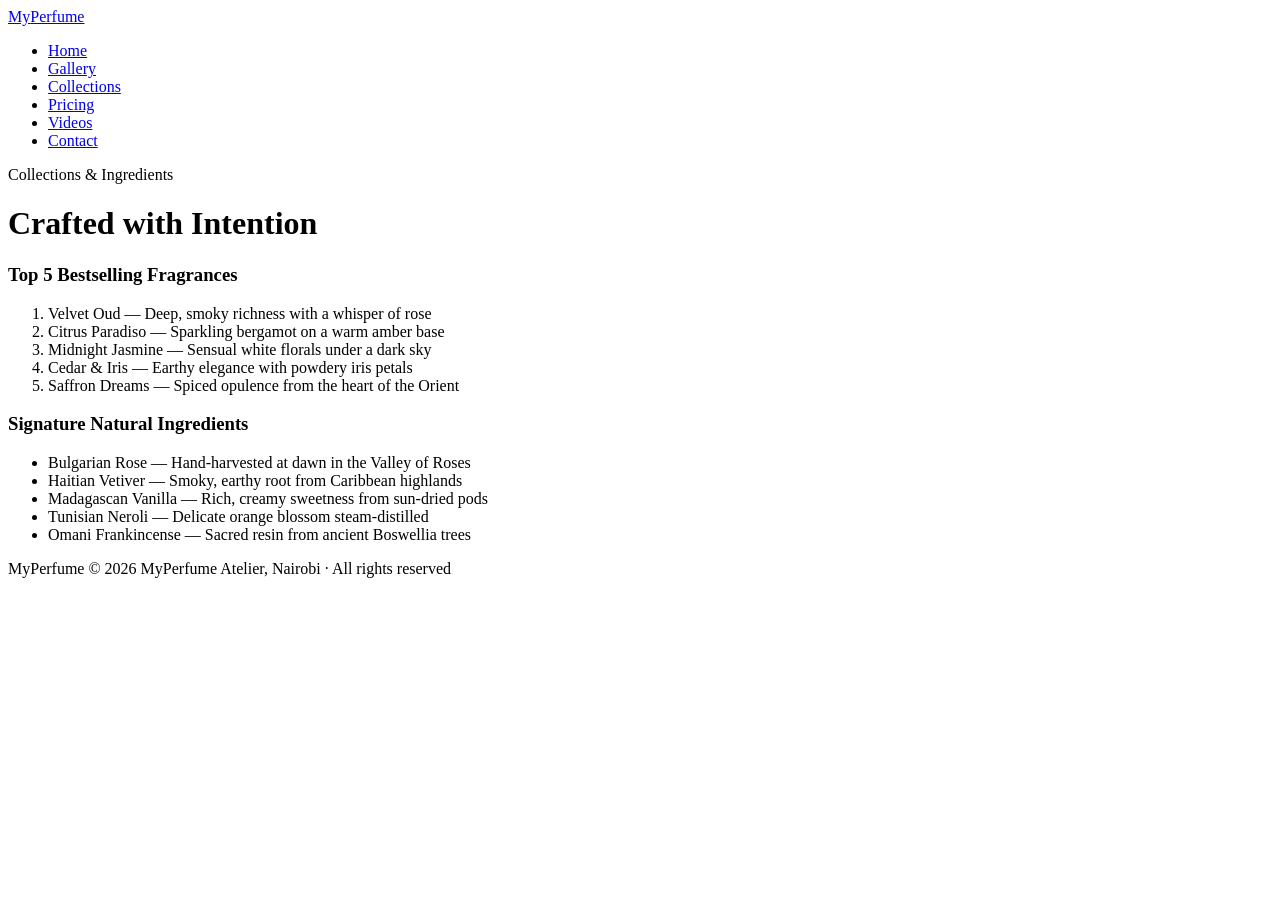
<file: collections.html>
<!DOCTYPE html>
<html lang="en">
<head>
<meta charset="UTF-8" />
<meta name="viewport" content="width=device-width, initial-scale=1.0"/>
<title>Collections | MyPerfume</title>
<link href="https://fonts.googleapis.com/css2?family=Cormorant+Garamond:ital,wght@0,300;0,400;0,600;1,300;1,400&family=Cinzel:wght@400;600&family=Raleway:wght@300;400;500&display=swap" rel="stylesheet"/>
<link rel="stylesheet" href="style.css" />
</head>
<body>

<header>
  <a href="index.html" class="logo">My<span>Perfume</span></a>
  <nav>
    <ul>
      <li><a href="index.html">Home</a></li>
      <li><a href="gallery.html">Gallery</a></li>
      <li><a href="collections.html" class="active">Collections</a></li>
      <li><a href="pricing.html">Pricing</a></li>
      <li><a href="videos.html">Videos</a></li>
      <li><a href="contact.html">Contact</a></li>
    </ul>
  </nav>
</header>

<div class="page-header">
  <span class="section-label">Collections & Ingredients</span>
  <h1 class="section-title">Crafted with Intention</h1>
</div>

<section id="collections" style="padding-top:0; max-width:100%;">
  <div>
    <div class="lists-grid">

      <div class="list-box">
        <h3>Top 5 Bestselling Fragrances</h3>
        <ol class="fancy-list">
          <li>Velvet Oud — Deep, smoky richness with a whisper of rose</li>
          <li>Citrus Paradiso — Sparkling bergamot on a warm amber base</li>
          <li>Midnight Jasmine — Sensual white florals under a dark sky</li>
          <li>Cedar & Iris — Earthy elegance with powdery iris petals</li>
          <li>Saffron Dreams — Spiced opulence from the heart of the Orient</li>
        </ol>
      </div>

      <div class="list-box">
        <h3>Signature Natural Ingredients</h3>
        <ul class="fancy-list">
          <li>Bulgarian Rose — Hand-harvested at dawn in the Valley of Roses</li>
          <li>Haitian Vetiver — Smoky, earthy root from Caribbean highlands</li>
          <li>Madagascan Vanilla — Rich, creamy sweetness from sun-dried pods</li>
          <li>Tunisian Neroli — Delicate orange blossom steam-distilled</li>
          <li>Omani Frankincense — Sacred resin from ancient Boswellia trees</li>
        </ul>
      </div>

    </div>
  </div>
</section>

<footer>
  <span class="footer-logo">MyPerfume</span>
  &copy; 2026 MyPerfume Atelier, Nairobi · All rights reserved
</footer>

</body>
</html>
</file>
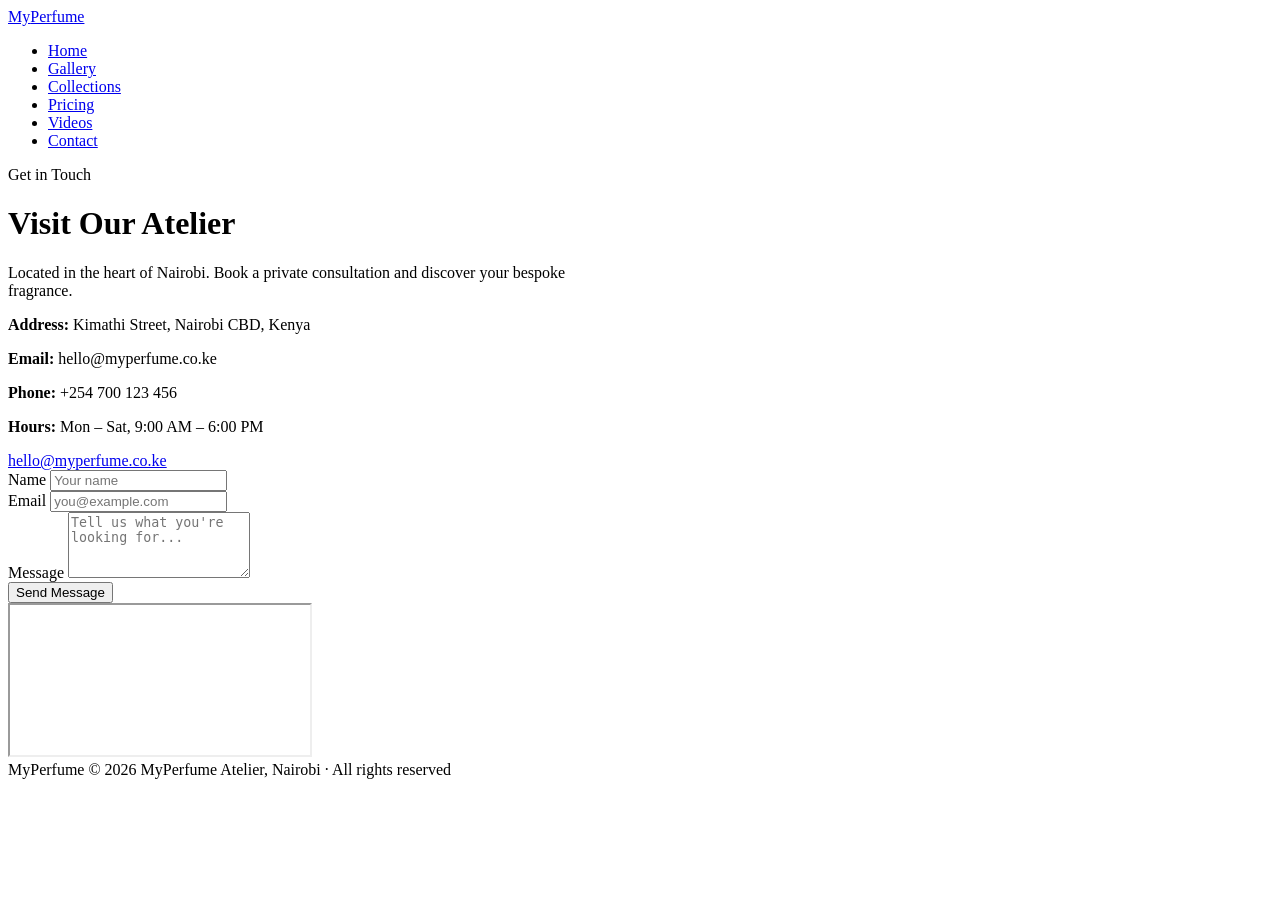
<file: contact.html>
<!DOCTYPE html>
<html lang="en">
<head>
<meta charset="UTF-8" />
<meta name="viewport" content="width=device-width, initial-scale=1.0"/>
<title>Contact | MyPerfume</title>
<link href="https://fonts.googleapis.com/css2?family=Cormorant+Garamond:ital,wght@0,300;0,400;0,600;1,300;1,400&family=Cinzel:wght@400;600&family=Raleway:wght@300;400;500&display=swap" rel="stylesheet"/>
<link rel="stylesheet" href="style.css" />
</head>
<body>

<header>
  <a href="index.html" class="logo">My<span>Perfume</span></a>
  <nav>
    <ul>
      <li><a href="index.html">Home</a></li>
      <li><a href="gallery.html">Gallery</a></li>
      <li><a href="collections.html">Collections</a></li>
      <li><a href="pricing.html">Pricing</a></li>
      <li><a href="videos.html">Videos</a></li>
      <li><a href="contact.html" class="active">Contact</a></li>
    </ul>
  </nav>
</header>

<div class="page-header">
  <span class="section-label">Get in Touch</span>
  <h1 class="section-title">Visit Our Atelier</h1>
</div>

<section>
  <p class="lead" style="max-width:600px;">
    Located in the heart of Nairobi. Book a private consultation and discover your bespoke fragrance.
  </p>

  <div class="contact-wrap">
    <div class="contact-info">
      <p><strong>Address:</strong> Kimathi Street, Nairobi CBD, Kenya</p>
      <p><strong>Email:</strong> hello@myperfume.co.ke</p>
      <p><strong>Phone:</strong> +254 700 123 456</p>
      <p><strong>Hours:</strong> Mon – Sat, 9:00 AM – 6:00 PM</p>
      <a href="mailto:hello@myperfume.co.ke" class="btn-gold" style="opacity:1; animation:none;">
        hello@myperfume.co.ke
      </a>
    </div>

    <form class="contact-form" onsubmit="return false;">
      <div>
        <label for="name">Name</label>
        <input type="text" id="name" name="name" placeholder="Your name" required />
      </div>
      <div>
        <label for="email">Email</label>
        <input type="email" id="email" name="email" placeholder="you@example.com" required />
      </div>
      <div>
        <label for="message">Message</label>
        <textarea id="message" name="message" rows="4" placeholder="Tell us what you're looking for..."></textarea>
      </div>
      <button type="submit" class="btn-gold" style="opacity:1; animation:none;">Send Message</button>
    </form>
  </div>

  <div class="map-embed">
    <iframe
      src="https://www.google.com/maps?q=Nairobi%20CBD%2C%20Kenya&output=embed"
      title="MyPerfume Atelier Location"
      loading="lazy">
    </iframe>
  </div>
</section>

<footer>
  <span class="footer-logo">MyPerfume</span>
  &copy; 2026 MyPerfume Atelier, Nairobi · All rights reserved
</footer>

</body>
</html>
</file>
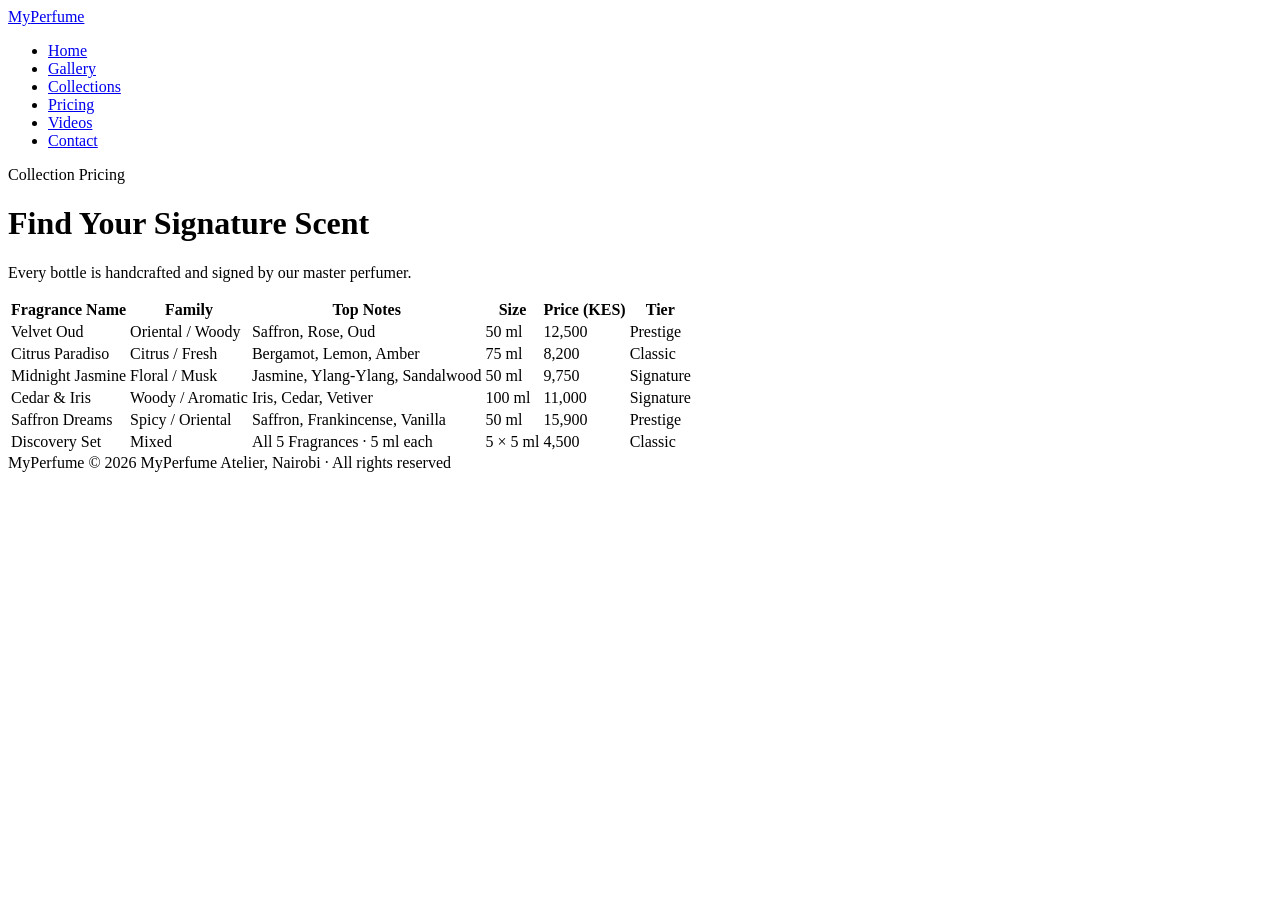
<file: pricing.html>
<!DOCTYPE html>
<html lang="en">
<head>
<meta charset="UTF-8" />
<meta name="viewport" content="width=device-width, initial-scale=1.0"/>
<title>Pricing | MyPerfume</title>
<link href="https://fonts.googleapis.com/css2?family=Cormorant+Garamond:ital,wght@0,300;0,400;0,600;1,300;1,400&family=Cinzel:wght@400;600&family=Raleway:wght@300;400;500&display=swap" rel="stylesheet"/>
<link rel="stylesheet" href="style.css" />
</head>
<body>

<header>
  <a href="index.html" class="logo">My<span>Perfume</span></a>
  <nav>
    <ul>
      <li><a href="index.html">Home</a></li>
      <li><a href="gallery.html">Gallery</a></li>
      <li><a href="collections.html">Collections</a></li>
      <li><a href="pricing.html" class="active">Pricing</a></li>
      <li><a href="videos.html">Videos</a></li>
      <li><a href="contact.html">Contact</a></li>
    </ul>
  </nav>
</header>

<div class="page-header">
  <span class="section-label">Collection Pricing</span>
  <h1 class="section-title">Find Your Signature Scent</h1>
</div>

<section id="pricing">
  <p class="lead">Every bottle is handcrafted and signed by our master perfumer.</p>

  <div class="table-wrapper">
    <table>
      <thead>
        <tr>
          <th>Fragrance Name</th>
          <th>Family</th>
          <th>Top Notes</th>
          <th>Size</th>
          <th>Price (KES)</th>
          <th>Tier</th>
        </tr>
      </thead>
      <tbody>
        <tr>
          <td>Velvet Oud</td>
          <td>Oriental / Woody</td>
          <td>Saffron, Rose, Oud</td>
          <td>50 ml</td>
          <td>12,500</td>
          <td><span class="badge badge-gold">Prestige</span></td>
        </tr>
        <tr>
          <td>Citrus Paradiso</td>
          <td>Citrus / Fresh</td>
          <td>Bergamot, Lemon, Amber</td>
          <td>75 ml</td>
          <td>8,200</td>
          <td><span class="badge badge-cream">Classic</span></td>
        </tr>
        <tr>
          <td>Midnight Jasmine</td>
          <td>Floral / Musk</td>
          <td>Jasmine, Ylang-Ylang, Sandalwood</td>
          <td>50 ml</td>
          <td>9,750</td>
          <td><span class="badge badge-rose">Signature</span></td>
        </tr>
        <tr>
          <td>Cedar & Iris</td>
          <td>Woody / Aromatic</td>
          <td>Iris, Cedar, Vetiver</td>
          <td>100 ml</td>
          <td>11,000</td>
          <td><span class="badge badge-rose">Signature</span></td>
        </tr>
        <tr>
          <td>Saffron Dreams</td>
          <td>Spicy / Oriental</td>
          <td>Saffron, Frankincense, Vanilla</td>
          <td>50 ml</td>
          <td>15,900</td>
          <td><span class="badge badge-gold">Prestige</span></td>
        </tr>
        <tr>
          <td>Discovery Set</td>
          <td>Mixed</td>
          <td>All 5 Fragrances · 5 ml each</td>
          <td>5 × 5 ml</td>
          <td>4,500</td>
          <td><span class="badge badge-cream">Classic</span></td>
        </tr>
      </tbody>
    </table>
  </div>
</section>

<footer>
  <span class="footer-logo">MyPerfume</span>
  &copy; 2026 MyPerfume Atelier, Nairobi · All rights reserved
</footer>

</body>
</html>
</file>
<file: style.css>
/* Add this to the end of style.css */

.video-frame {
  position: relative;
  width: 100%;
  aspect-ratio: 16 / 9;
  background: #000;
  overflow: hidden;
}

.video-card iframe,
.popup-video-frame iframe {
  width: 100%;
  height: 100%;
  display: block;
  border: 0;
}

.video-content {
  display: flex;
  align-items: center;
  justify-content: space-between;
  gap: 1rem;
  background: var(--dark-3);
  border-top: 1px solid rgba(201, 168, 76, 0.12);
}

.video-label {
  border-top: 0;
  flex: 1;
}

.video-open-button {
  margin-right: 1.2rem;
  padding: 0.65rem 0.85rem;
  background: transparent;
  border: 1px solid rgba(201, 168, 76, 0.6);
  color: var(--gold-light);
  font-family: "Raleway", sans-serif;
  font-size: 0.65rem;
  letter-spacing: 0.12em;
  text-transform: uppercase;
  cursor: pointer;
  transition: background 0.25s ease, color 0.25s ease;
}

.video-open-button:hover {
  background: var(--gold);
  color: var(--dark);
}

.audio-section,
.consultation-section {
  max-width: 700px;
}

.consultation-section {
  padding-top: 1rem;
  padding-bottom: 5rem;
}

.popup {
  position: fixed;
  inset: 0;
  z-index: 2000;
  display: grid;
  place-items: center;
  padding: 1.25rem;
  opacity: 0;
  visibility: hidden;
  pointer-events: none;
  transition: opacity 0.25s ease, visibility 0.25s ease;
}

.popup.is-open {
  opacity: 1;
  visibility: visible;
  pointer-events: auto;
}

.popup-backdrop {
  position: absolute;
  inset: 0;
  background: rgba(0, 0, 0, 0.82);
  backdrop-filter: blur(8px);
}

.popup-panel {
  position: relative;
  z-index: 1;
  width: min(100%, 520px);
  max-height: calc(100vh - 2.5rem);
  overflow-y: auto;
  padding: 2.5rem;
  background:
    radial-gradient(
      ellipse at top right,
      rgba(139, 74, 60, 0.18),
      transparent 55%
    ),
    var(--dark-2);
  border: 1px solid rgba(201, 168, 76, 0.42);
  box-shadow: 0 25px 90px rgba(0, 0, 0, 0.55);
  transform: translateY(20px) scale(0.98);
  transition: transform 0.25s ease;
}

.popup.is-open .popup-panel {
  transform: translateY(0) scale(1);
}

.popup-close {
  position: absolute;
  top: 0.75rem;
  right: 1rem;
  width: 2rem;
  height: 2rem;
  padding: 0;
  background: transparent;
  border: 0;
  color: var(--gold-light);
  font-size: 1.8rem;
  font-weight: 300;
  line-height: 1;
  cursor: pointer;
}

.popup-close:hover {
  color: var(--cream);
}

.popup-title {
  margin: 0.4rem 0 0.5rem;
  color: var(--cream);
  font-family: "Cormorant Garamond", serif;
  font-size: 2.5rem;
  font-style: italic;
  font-weight: 300;
  line-height: 1.1;
}

.popup-description {
  margin-bottom: 1.75rem;
  color: var(--muted);
  font-size: 0.88rem;
}

.popup-submit {
  margin-top: 0.5rem;
  background: transparent;
  cursor: pointer;
}

.form-status {
  min-height: 1.4rem;
  margin-top: 1rem;
  color: var(--gold-light);
  font-size: 0.82rem;
}

.form-status.error {
  color: #e7a093;
}

.popup-video-panel {
  width: min(100%, 960px);
}

.popup-video-frame {
  width: 100%;
  aspect-ratio: 16 / 9;
  margin-top: 1.5rem;
  background: #000;
}

.popup-image-panel {
  width: min(100%, 1100px);
  padding: 1rem;
}

.popup-image-panel img {
  display: block;
  width: 100%;
  max-height: calc(100vh - 5rem);
  object-fit: contain;
}

.img-card img,
.gallery-image,
[data-lightbox] {
  cursor: zoom-in;
}

@media (max-width: 600px) {
  .video-content {
    display: block;
  }

  .video-open-button {
    margin: 0 1.2rem 1.2rem;
  }

  .popup-panel {
    padding: 2rem 1.25rem 1.5rem;
  }

  .popup-title {
    font-size: 2rem;
  }
}
</file>
